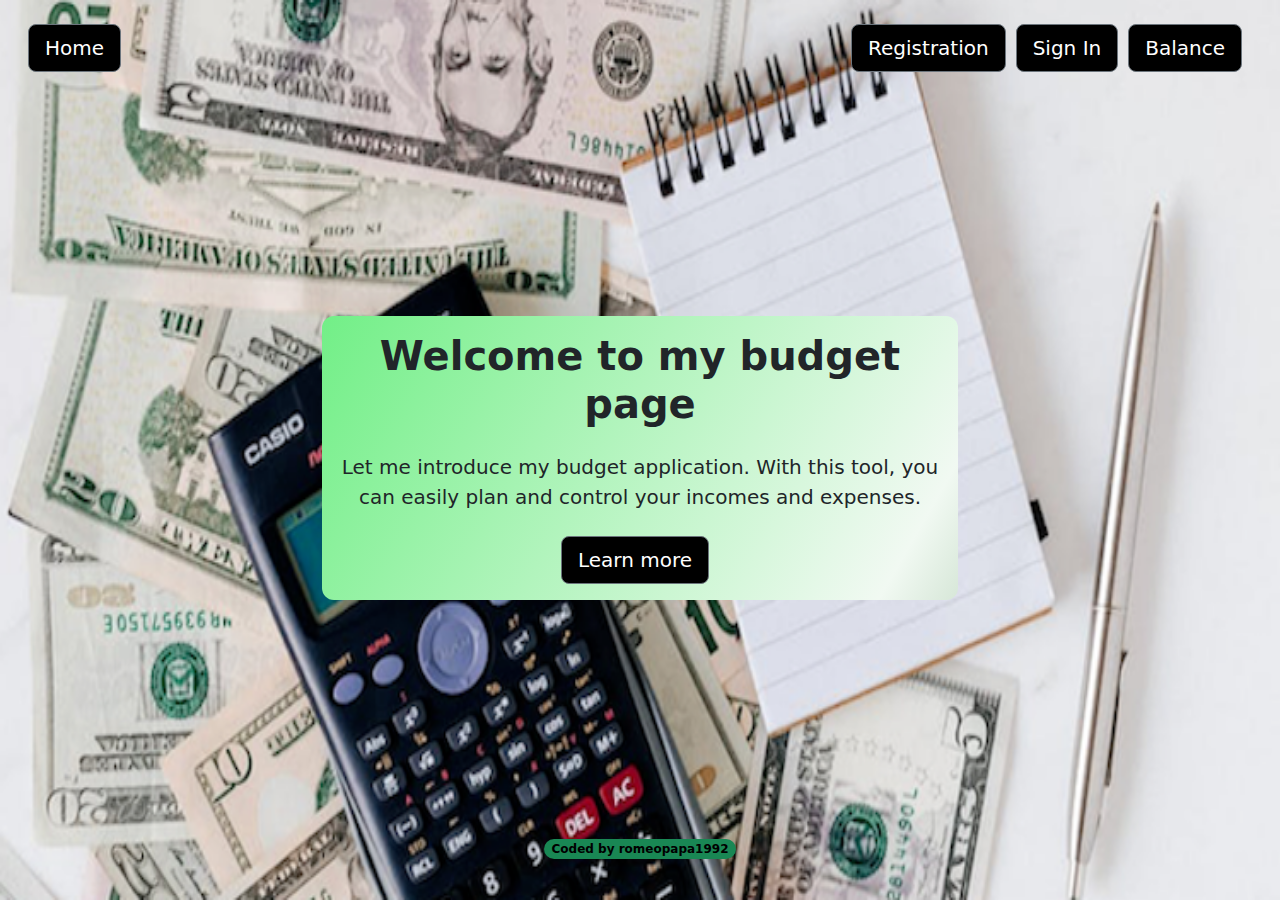
<file: index.html>
<!DOCTYPE html>
<html lang="en" class="h-100">
<head>
  <meta charset="UTF-8">
  <meta name="viewport" content="width=device-width, initial-scale=1.0">
  <title>Home</title>
  <link href="https://cdn.jsdelivr.net/npm/bootstrap@5.3.3/dist/css/bootstrap.min.css" rel="stylesheet" integrity="sha384-QWTKZyjpPEjISv5WaRU9OFeRpok6YctnYmDr5pNlyT2bRjXh0JMhjY6hW+ALEwIH" crossorigin="anonymous">
  <script src="https://ajax.googleapis.com/ajax/libs/jquery/3.7.1/jquery.min.js"></script>
  <script src="https://cdn.jsdelivr.net/npm/bootstrap@5.3.3/dist/js/bootstrap.bundle.min.js" integrity="sha384-YvpcrYf0tY3lHB60NNkmXc5s9fDVZLESaAA55NDzOxhy9GkcIdslK1eN7N6jIeHz" crossorigin="anonymous"></script>
  <link rel="stylesheet" href="./home.css">
</head>
<body class="d-flex h-100 text-center">
  <div class="cover-container d-flex w-100 p-3 mx-auto flex-column">
    <nav class="navbar navbar-expand-lg navbar-light bg-none mb-auto">
      <div class="container-fluid">
        <a class="btn btn-lg btn-secondary custom-btn" href="./index.html">Home</a>
        <button id="navbar-toggler" class="navbar-toggler" type="button" data-bs-toggle="collapse" data-bs-target="#navbarNav" aria-controls="navbarNav" aria-expanded="false" aria-label="Toggle navigation">
          <span class="navbar-toggler-icon"></span>
        </button>
        <div class="collapse navbar-collapse" id="navbarNav">
          <div class="navbar-nav ms-auto">
            <a class="btn btn-lg btn-secondary custom-btn" href="registration.html">Registration</a>
            <a class="btn btn-lg btn-secondary custom-btn" href="signin.html">Sign In</a>
            <a class="btn btn-lg btn-secondary custom-btn" id="balance-link" href="balance.html">Balance</a>
            <div class="modal fade" id="exampleModal" tabindex="-1" role="dialog" aria-hidden="true">
              <div class="modal-dialog modal-dialog-centered" role="document">
                <div class="modal-content">
                  <div class="modal-header">
                    <h2 class="modal-title" id="exampleModalLongTitle">Please, log in!</h2>
                  </div>
                  <div class="modal-body">
                    <p>You should log in, if you want to review your balance.</p>
                  </div>
                  <div class="modal-footer">
                    <button type="button" class="btn btn-lg btn-secondary custom-btn" data-bs-dismiss="modal">Close</button>
                  </div>
                </div>
              </div>
            </div>
          </div>
        </div>
      </div>
    </nav>
    <div class="row justify-content-center">
      <main class="inner d-flex justify-content-center align-items-center w-50 flex-column">
        <h1 class="cover-heading fw-bold p-3">Welcome to my budget page</h1>
        <p class="lead mb-4">Let me introduce my budget application. With this tool, you can easily plan and control your incomes and expenses.</p>
        <p class="learn">
          <button type="button" class="btn btn-lg btn-secondary custom-btn" data-bs-toggle="modal" data-bs-target="#learnMoreModal">Learn more</button>
        </p>
        <div class="modal fade" id="learnMoreModal" tabindex="-1" role="dialog" aria-hidden="true">
          <div class="modal-dialog modal-dialog-centered" role="document">
            <div class="modal-content">
              <div class="modal-header">
                <h2 class="modal-title" id="exampleModalLongTitle">Check my page!</h2>
              </div>
              <div class="modal-body">
                <p>Are you looking for a simple budgeting app? Control and plan your finances with my page!</p>
              </div>
              <div class="modal-footer">
                <button type="button" class="btn btn-lg btn-secondary custom-btn" data-bs-dismiss="modal">Close</button>
              </div>
            </div>
          </div>
        </div>
      </main>
    </div>
    <footer class="mastfoot mt-auto bg-none">
      <div class="down mb-4">
        <span class="badge rounded-pill text-bg-success fw-bold text-body-emphasis">Coded by romeopapa1992</span>
      </div>
    </footer>
  </div>
  <script src="script.js"></script>
</body>
</html>
</file>
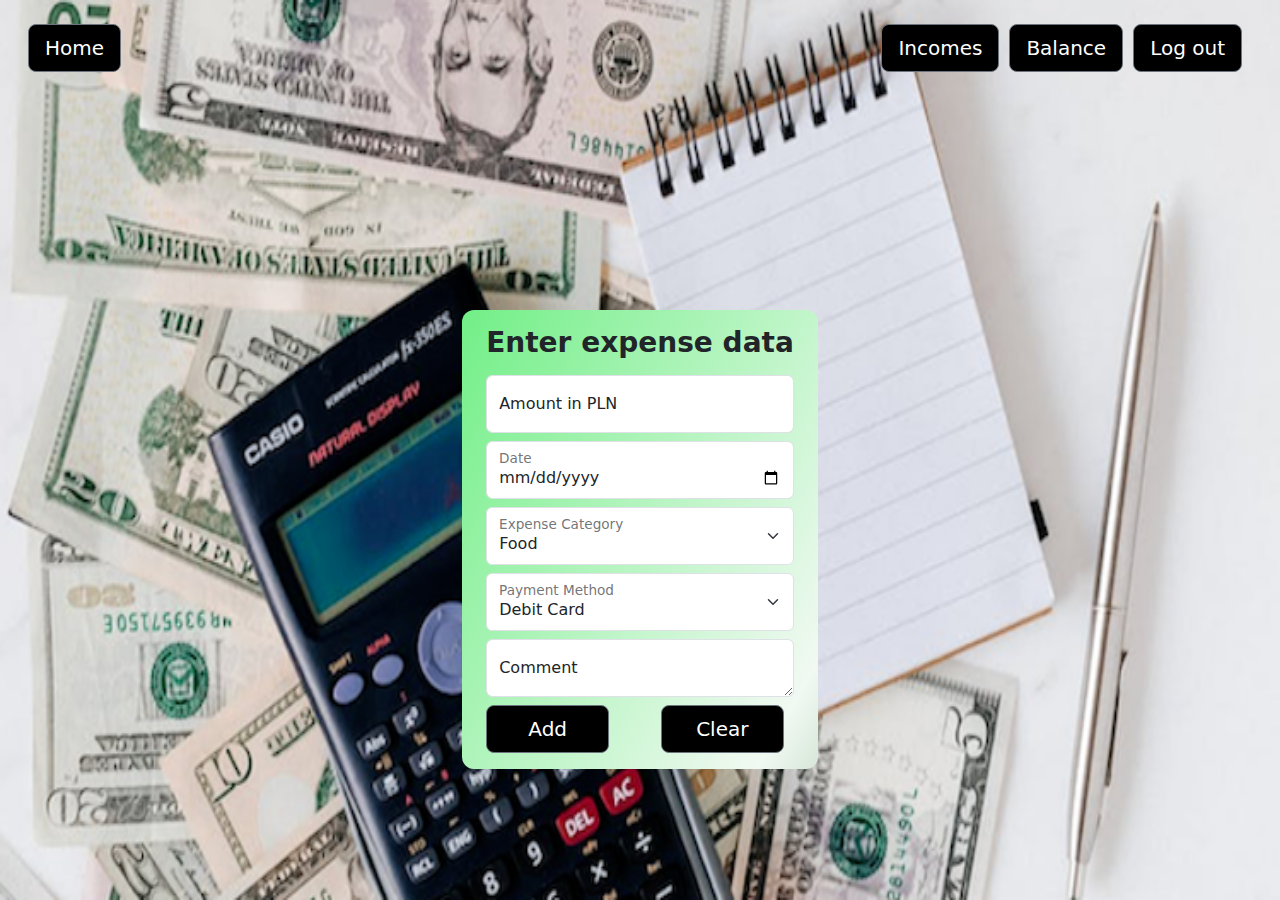
<file: expenses.html>
<!DOCTYPE html>
<html lang="en" class="h-100">

<head>
  <meta charset="UTF-8">
  <meta name="viewport" content="width=device-width, initial-scale=1.0">
  <title>Home</title>
  <link href="https://cdn.jsdelivr.net/npm/bootstrap@5.3.3/dist/css/bootstrap.min.css" rel="stylesheet" integrity="sha384-QWTKZyjpPEjISv5WaRU9OFeRpok6YctnYmDr5pNlyT2bRjXh0JMhjY6hW+ALEwIH" crossorigin="anonymous">
  <script src="https://cdn.jsdelivr.net/npm/bootstrap@5.3.3/dist/js/bootstrap.bundle.min.js" integrity="sha384-YvpcrYf0tY3lHB60NNkmXc5s9fDVZLESaAA55NDzOxhy9GkcIdslK1eN7N6jIeHz" crossorigin="anonymous"></script>
  <link rel="stylesheet" href="./home.css">
</head>

<body class="d-flex h-100 text-center">
  <div class="cover-container d-flex w-100 h-100 p-3 mx-auto flex-column">
    <nav class="navbar navbar-expand-lg navbar-light bg-none mb-auto">
      <div class="container-fluid">
        <a class="btn btn-lg btn-secondary custom-btn" href="./index.html">Home</a>
        <button id="navbar-toggler" class="navbar-toggler" type="button" data-bs-toggle="collapse" data-bs-target="#navbarNav" aria-controls="navbarNav"
          aria-expanded="false" aria-label="Toggle navigation">
          <span class="navbar-toggler-icon"></span>
        </button>
        <div class="collapse navbar-collapse" id="navbarNav">
          <div class="navbar-nav ms-auto">
            <a class="btn btn-lg btn-secondary custom-btn" href="incomes.html">Incomes</a>
            <a class="btn btn-lg btn-secondary custom-btn" href="balance.html">Balance</a>
            <a class="btn btn-lg btn-secondary custom-btn" href="logout.php">Log out</a>
          </div>
        </div>
      </div>
    </nav>

    <main class="form-signin m-auto">
      <form class="p-3 mx-2" action="expenses.php" method="post">
        <h1 class="h3 mb-3 fw-bold">Enter expense data</h1>
        <div class="form-floating my-2">
          <input type="text" class="form-control" id="amount" placeholder="$$$" name="amount">
          <label for="amount">Amount in PLN</label>
          <p class="error-text" id="amountError">Amount cannot be empty.</p>
        </div>
        <div class="form-floating my-2">
          <input type="date" class="form-control" id="date" name="date">
          <label for="date">Date</label>
          <p class="error-text" id="dateError">Select the date.</p>
        </div>
        <div class="form-floating my-2">
          <select class="form-select" id="category" aria-label="Select Category" name="category">
            <option value="food">Food</option>
            <option value="fuel">Fuel</option>
            <option value="city-transport">City Transport</option>
            <option value="taxi">Taxi</option>
            <option value="fun">Fun</option>
            <option value="health">Health</option>
            <option value="clothes">Clothes</option>
            <option value="hygiene">Hygiene</option>
            <option value="kids">Kids</option>
            <option value="recreation">Recreation</option>
            <option value="travel">Travel</option>
            <option value="savings">Savings</option>
            <option value="for-pension">For pension</option>
            <option value="debt-repayment">Debt repayment</option>
            <option value="presents">Presents</option>
            <option value="another">Another</option>
          </select>
          <label for="category">Expense Category</label>
          <p class="error-text" id="categoryError">Select the category.</p>
        </div>
        <div class="form-floating my-2">
          <select class="form-select" id="payment_method" aria-label="Select Payment Method" name="payment_method">
            <option value="debit_card">Debit Card</option>
            <option value="cash">Cash</option>
            <option value="credit_card">Credit Card</option>
          </select>
          <label for="payment_method">Payment Method</label>
          <p class="error-text" id="paymentMethodError">Select the payment method.</p>
        </div>
        <div class="form-floating my-2">
          <textarea class="form-control" placeholder="Leave a comment here" id="comment" name="comment"></textarea>
          <label for="comment">Comment</label>
        </div>
        <div class="buttons d-flex justify-content-between ">
          <button class="btn btn-secondary btn-lg custom-btn py-2" type="submit">Add</button>
          <button class="btn btn-secondary btn-lg custom-btn py-2" type="button" id="clear-expense-button">Clear</button> 
        </div>
      </form>
    </main>
  </div>

  <script src="https://ajax.googleapis.com/ajax/libs/jquery/3.7.1/jquery.min.js"></script>
  <script src="script.js"></script>

</body>
</html>
</file>
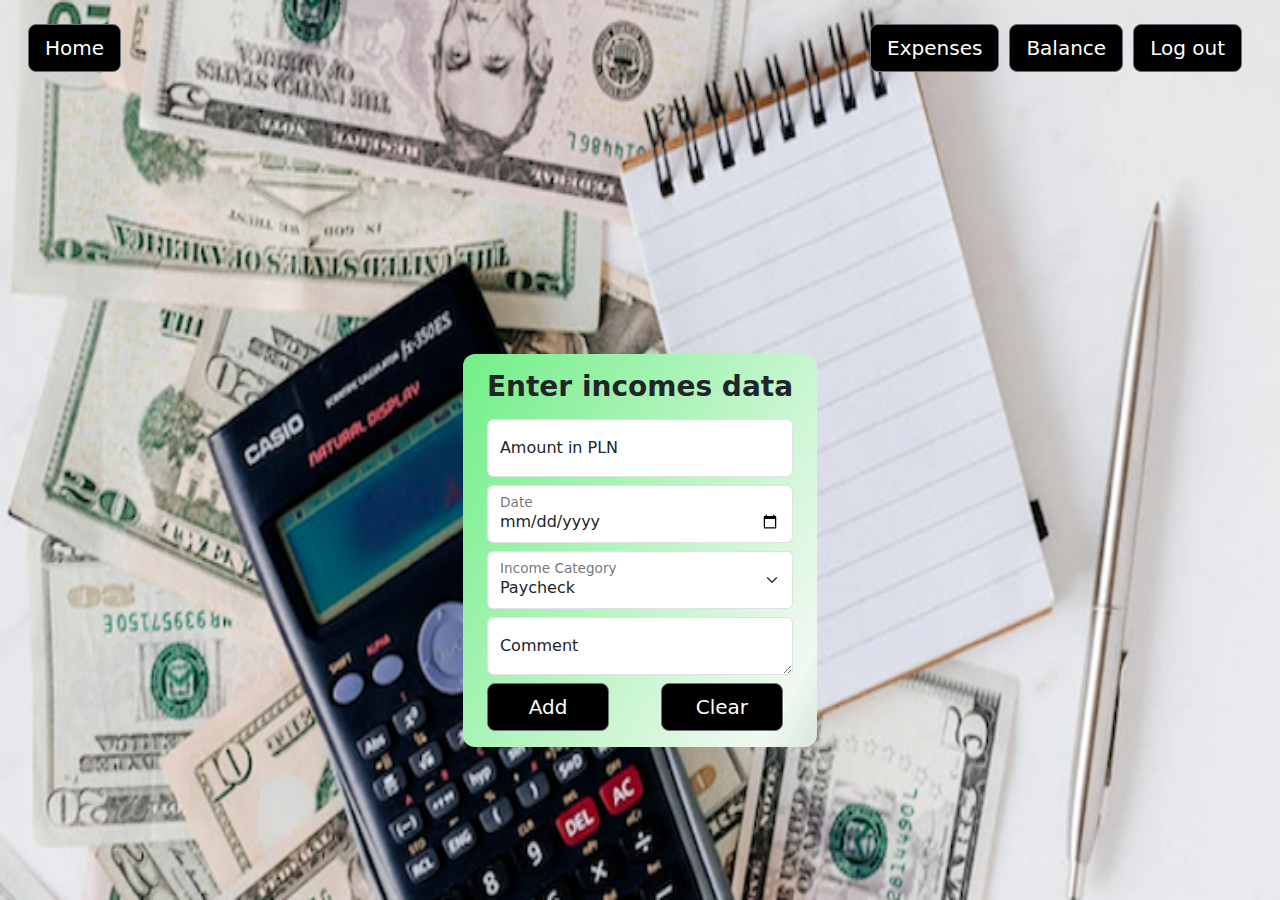
<file: incomes.html>
<!DOCTYPE html>
<html lang="en" class="h-100">

<head>
  <meta charset="UTF-8">
  <meta name="viewport" content="width=device-width, initial-scale=1.0">
  <title>Home</title>
  <link href="https://cdn.jsdelivr.net/npm/bootstrap@5.3.3/dist/css/bootstrap.min.css" rel="stylesheet" integrity="sha384-QWTKZyjpPEjISv5WaRU9OFeRpok6YctnYmDr5pNlyT2bRjXh0JMhjY6hW+ALEwIH" crossorigin="anonymous">
  <script src="https://cdn.jsdelivr.net/npm/bootstrap@5.3.3/dist/js/bootstrap.bundle.min.js" integrity="sha384-YvpcrYf0tY3lHB60NNkmXc5s9fDVZLESaAA55NDzOxhy9GkcIdslK1eN7N6jIeHz" crossorigin="anonymous"></script>
  <link rel="stylesheet" href="./home.css">
</head>

<body class="d-flex h-100 text-center">
<div class="cover-container d-flex w-100 h-100 p-3 mx-auto flex-column">
      <nav class="navbar navbar-expand-lg navbar-light bg-none mb-auto">
        <div class="container-fluid">
          <a class="btn btn-lg btn-secondary custom-btn" href="./index.html">Home</a>
          <button id="navbar-toggler" class="navbar-toggler" type="button" data-bs-toggle="collapse" data-bs-target="#navbarNav" aria-controls="navbarNav"
            aria-expanded="false" aria-label="Toggle navigation">
            <span class="navbar-toggler-icon"></span>
          </button>
          <div class="collapse navbar-collapse" id="navbarNav">
            <div class="navbar-nav ms-auto">
              <a class="btn btn-lg btn-secondary custom-btn" href="expenses.html">Expenses</a>
              <a class="btn btn-lg btn-secondary custom-btn" href="balance.html">Balance</a>
              <a class="btn btn-lg btn-secondary custom-btn" href="logout.php">Log out</a>
            </div>
          </div>
        </div>
      </nav>
      
      <main class="form-signin m-auto">
        <form class="p-3 mx-2" action="incomes.php" method="post" id="income-form">
          <h1 class="h3 mb-3 fw-bold">Enter incomes data</h1>
      
          <div class="form-floating my-2">
            <input type="text" class="form-control" id="amount" placeholder="$$$" name="amount">
            <label for="amount">Amount in PLN</label>
            <p class="error-text" id="amountError">Amount cannot be empty.</p>
          </div>
          <div class="form-floating my-2">
            <input type="date" class="form-control" id="date" name="date">
            <label for="date">Date</label>
            <p class="error-text" id="dateError">Select the date.</p>
          </div>
          <div class="form-floating my-2">
            <select class="form-select" id="category" aria-label="Select Category" name="category">
              <option value="paycheck">Paycheck</option>
              <option value="investments">Investments</option>
              <option value="passive-income">Passive income</option>
              <option value="another">Another</option>
            </select>
            <label for="category">Income Category</label>
            <p class="error-text" id="categoryError"></p>
          </div>
          <div class="form-floating my-2">
            <textarea class="form-control" placeholder="Leave a comment here" id="comment" name="comment"></textarea>
            <label for="comment">Comment</label>
          </div>
      
          <div class="buttons d-flex justify-content-between ">
           <button class="btn btn-secondary btn-lg custom-btn py-2" type="submit">Add</button>
           <button class="btn btn-secondary btn-lg custom-btn py-2" type="button" id="clear-income-button">Clear</button> 
          </div>
        </form>
      </main>
      
</div>

<script src="https://ajax.googleapis.com/ajax/libs/jquery/3.7.1/jquery.min.js"></script>
<script src="script.js"></script>

</body>

</html>
</file>
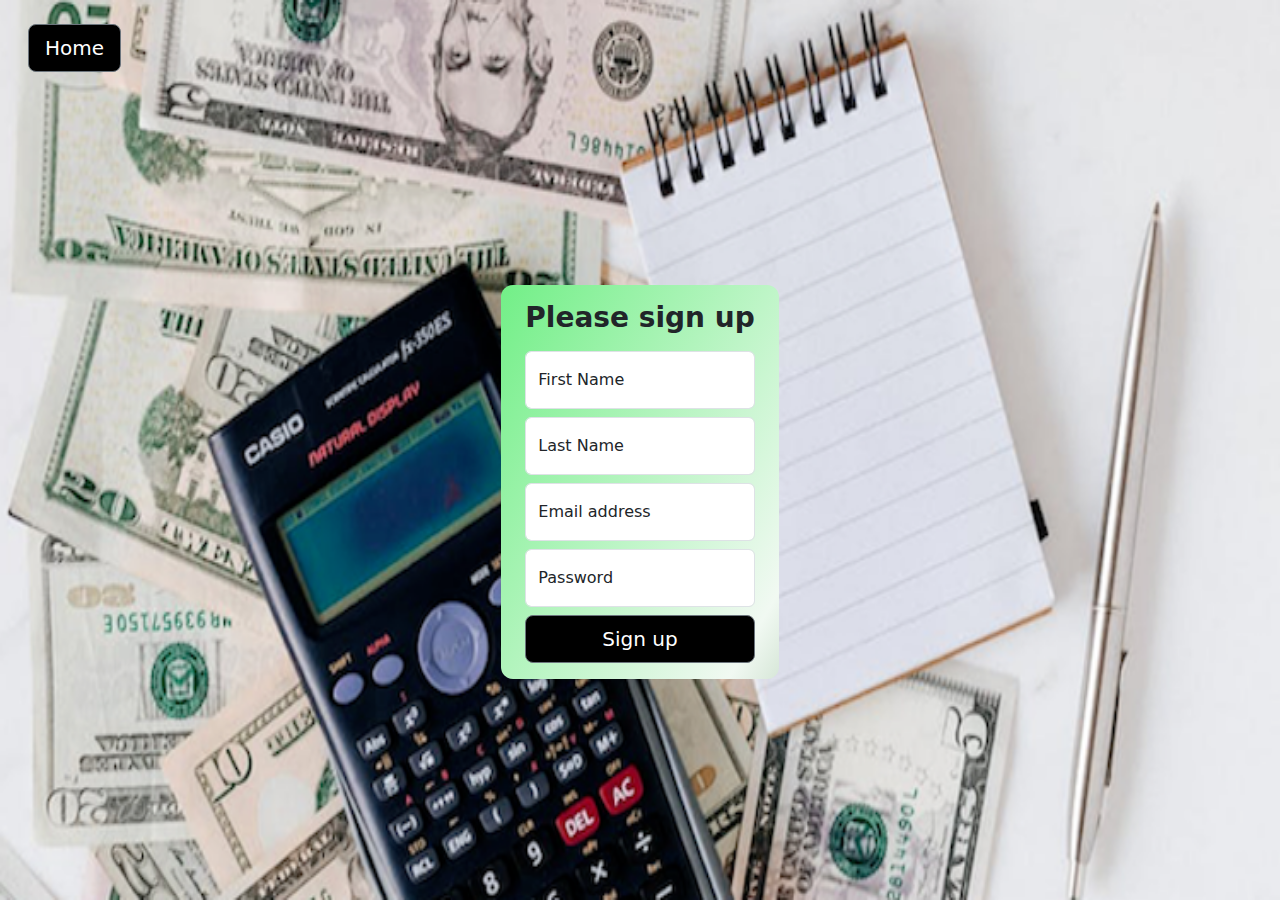
<file: registration.html>
<!DOCTYPE html>
<html lang="en" class="h-100">

<head>
  <meta charset="UTF-8">
  <meta name="viewport" content="width=device-width, initial-scale=1.0">
  <title>Home</title>
  <link href="https://cdn.jsdelivr.net/npm/bootstrap@5.3.3/dist/css/bootstrap.min.css" rel="stylesheet" integrity="sha384-QWTKZyjpPEjISv5WaRU9OFeRpok6YctnYmDr5pNlyT2bRjXh0JMhjY6hW+ALEwIH" crossorigin="anonymous">
  <script src="https://cdn.jsdelivr.net/npm/bootstrap@5.3.3/dist/js/bootstrap.bundle.min.js" integrity="sha384-YvpcrYf0tY3lHB60NNkmXc5s9fDVZLESaAA55NDzOxhy9GkcIdslK1eN7N6jIeHz" crossorigin="anonymous"></script>
  <link rel="stylesheet" href="./home.css">
</head>

<body class="d-flex h-100 text-center">
<div class="cover-container d-flex w-100 h-100 p-3 mx-auto flex-column">
    <nav class="navbar navbar-expand-lg navbar-light bg-none">
        <div class="container-fluid">
          <a class="btn btn-lg btn-secondary custom-btn" href="./index.html">Home</a>
          <button id="navbar-toggler" class="navbar-toggler" type="button" data-bs-toggle="collapse" data-bs-target="#navbarNav" aria-controls="navbarNav"
            aria-expanded="false" aria-label="Toggle navigation">
            <span class="navbar-toggler-icon"></span>
          </button>
          <div class="collapse navbar-collapse" id="navbarNav">
          </div>
        </div>
      </nav>
<main class="form-signin m-auto">
  <form class="p-3 mx-2" action="registration.php" method="post">
    <h1 class="h3 mb-3 fw-bold">Please sign up</h1>
    <div class="form-floating my-2">
        <input type="text" class="form-control" id="floatingName" name="first_name" placeholder="First Name">
        <label for="floatingName">First Name</label>
        <p class="error-text">First name cannot be empty.</p>
        <img src="./resources/icon-error.svg" class="error-icon" alt="icon error">
    </div>
    <div class="form-floating my-2">
        <input type="text" class="form-control" id="floatingSurname" name="last_name" placeholder="Last Name">
        <label for="floatingSurname">Last Name</label>
        <p class="error-text">Last name cannot be empty.</p>
        <img src="./resources/icon-error.svg" class="error-icon" alt="icon error">
    </div>
    <div class="form-floating my-2">
        <input type="email" class="form-control" id="floatingEmail" name="email" placeholder="name@example.com">
        <label for="floatingEmail">Email address</label>
        <p class="error-text">Looks like this is not an email.</p>
        <img src="./resources/icon-error.svg" class="error-icon" alt="icon error">
    </div>
    <div class="form-floating my-2">
        <input type="password" class="form-control" id="floatingPassword" name="password" placeholder="Password">
        <label for="floatingPassword">Password</label>
        <p class="error-text">Passwords must meet complexity requirements.</p>
        <img src="./resources/icon-error.svg" class="error-icon" alt="icon error">
    </div>

    <button class="btn btn-secondary btn-lg custom-btn w-100" type="submit">Sign up</button>
  </form>
</main>
</div>
<script src="https://ajax.googleapis.com/ajax/libs/jquery/3.7.1/jquery.min.js"></script>
<script src="script.js"></script>

</body>

</html>
</file>
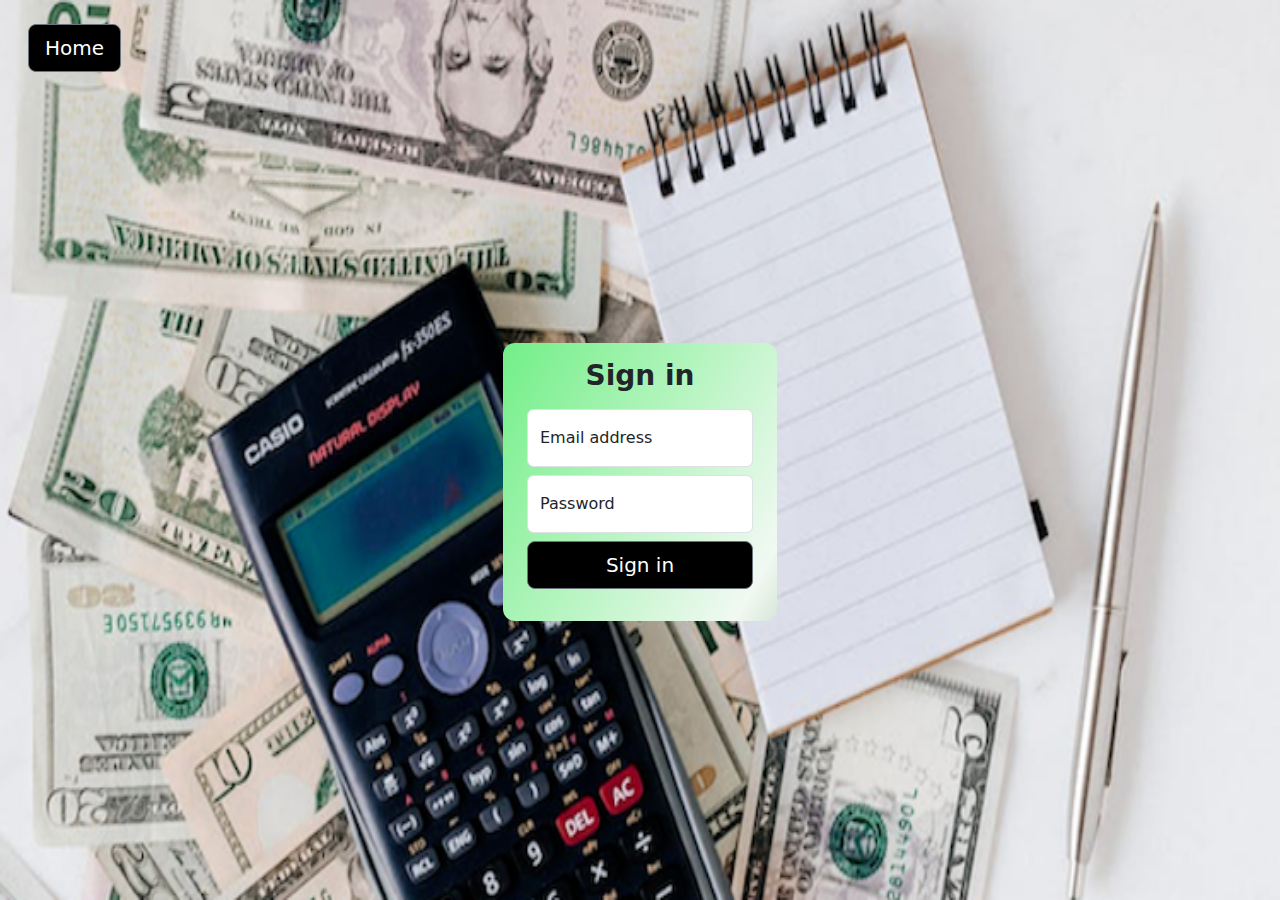
<file: signin.html>
<!DOCTYPE html>
<html lang="en" class="h-100">
<head>
  <meta charset="UTF-8">
  <meta name="viewport" content="width=device-width, initial-scale=1.0">
  <title>Sign In</title>
  <link href="https://cdn.jsdelivr.net/npm/bootstrap@5.3.3/dist/css/bootstrap.min.css" rel="stylesheet" integrity="sha384-QWTKZyjpPEjISv5WaRU9OFeRpok6YctnYmDr5pNlyT2bRjXh0JMhjY6hW+ALEwIH" crossorigin="anonymous">
  <script src="https://cdn.jsdelivr.net/npm/bootstrap@5.3.3/dist/js/bootstrap.bundle.min.js" integrity="sha384-YvpcrYf0tY3lHB60NNkmXc5s9fDVZLESaAA55NDzOxhy9GkcIdslK1eN7N6jIeHz" crossorigin="anonymous"></script>
  <link rel="stylesheet" href="./home.css">
</head>
<body class="d-flex h-100 text-center">
<div class="cover-container d-flex w-100 h-100 p-3 mx-auto flex-column">
    <nav class="navbar navbar-expand-lg navbar-light bg-none">
        <div class="container-fluid">
          <a class="btn btn-lg btn-secondary custom-btn" href="./index.html">Home</a>
          <button id="navbar-toggler" class="navbar-toggler" type="button" data-bs-toggle="collapse" data-bs-target="#navbarNav" aria-controls="navbarNav"
            aria-expanded="false" aria-label="Toggle navigation">
            <span class="navbar-toggler-icon"></span>
          </button>
          <div class="collapse navbar-collapse" id="navbarNav">
          </div>
        </div>
      </nav>
<main class="form-signin m-auto">
  <form class="p-3 mx-2" id="signin-form" action="signin.php" method="post">
    <h1 class="h3 mb-3 fw-bold">Sign in</h1>

    <div class="form-floating my-2">
        <input type="email" class="form-control" id="signinEmail" name="email" placeholder="name@example.com">
        <label for="signinEmail">Email address</label>
        <p class="error-text">Looks like this is not an email.</p>
        <img src="./resources/icon-error.svg" class="error-icon" alt="icon error">
    </div>
    <div class="form-floating my-2">
      <input type="password" class="form-control" id="signinPassword" name="password" placeholder="Password">
      <label for="signinPassword">Password</label>
      <p class="error-text">Password cannot be empty.</p>
      <img src="./resources/icon-error.svg" class="error-icon" alt="icon error">
    </div>

    <button class="btn btn-secondary btn-lg custom-btn w-100 " type="submit">Sign in</button>
    <div id="signin-message" class="mt-3"></div>
  </form>
</main>
</div>

<script src="https://ajax.googleapis.com/ajax/libs/jquery/3.7.1/jquery.min.js"></script>
<script src="script.js"></script>

</body>
</html>
</file>
<file: home.css>
body {
    background-image: url("./resources/image-budget.png");
    background-size: 120% 100%;
}


.inner, main {
    background: linear-gradient(300deg, #055508, #f1f9f2, #72ef87);
    background-size: 180% 180%;
    animation: gradient-animation 18s ease infinite;
    border-radius: 0.75rem;
  }
  
  @keyframes gradient-animation {
    0% {
      background-position: 0% 50%;
    }
    50% {
      background-position: 100% 50%;
    }
    100% {
      background-position: 0% 50%;
    }
  }
  
 .custom-btn {
    background-color: black;
    color: white; 
    margin-right: 10px;
  }


  .form-control:focus,
  .form-select:focus {
    border-color: rgb(146, 136, 136); 
    box-shadow: 0 0 0 0.25rem rgba(135, 136, 133, 0.25); 
  }

.buttons button {
  width: 40%;
}

.error-text {
  display: none;
	color: hsl(0, 100%, 74%);
	text-align: right;
	margin-top: 10px;
	font-size: .8rem;
	font-style: italic;
	font-weight: 500;
}

input.error {
	border: 2px solid hsl(0, 100%, 74%); 
}

.error-icon {
	position: absolute;
	top: 0;
	right: 20px;
	top: 28%;
}

input.error ~ img.error-icon,
input.error ~ p.error-text {
	display: block;
  }

.error-text, img {
    display: none;
}
</file>
